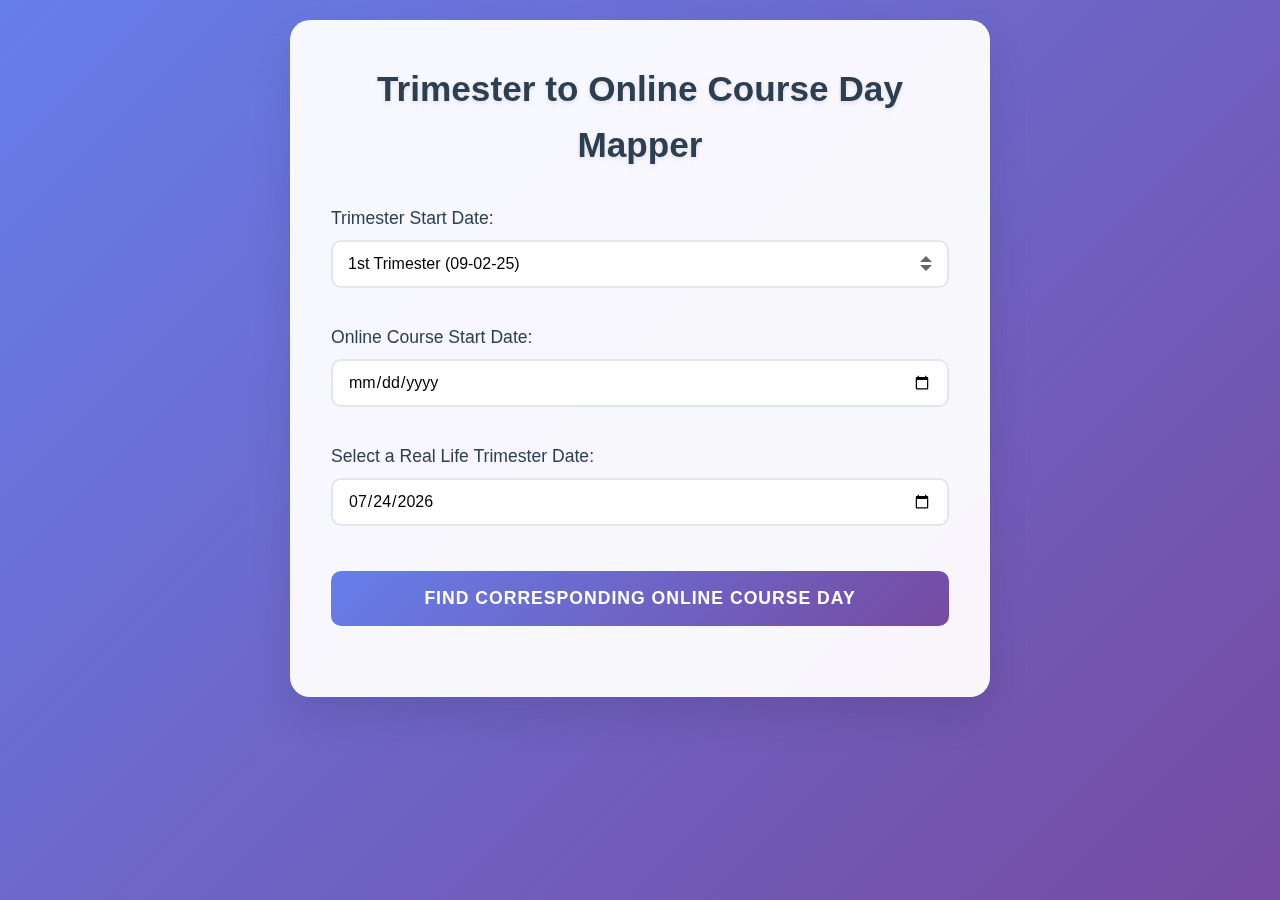
<file: index.html>
<!DOCTYPE html>
<html lang="en">
<head>
    <meta charset="UTF-8">
    <meta name="viewport" content="width=device-width, initial-scale=1.0, viewport-fit=cover">
    <meta name="apple-mobile-web-app-capable" content="yes">
    <meta name="apple-mobile-web-app-status-bar-style" content="default">
    <title>Trimester to Online Course Day Mapper</title>
    <link rel="stylesheet" href="styles.css">
</head>
<body>
<div class="container">
    <h1>Trimester to Online Course Day Mapper</h1>
    <form id="dateForm">
        <div class="form-group">
            <label for="trimester_start">Trimester Start Date:</label>
            <select id="trimester_start" required>
                <option value="2025-09-02">1st Trimester (09-02-25)</option>
                <option value="2025-12-02">2nd Trimester (12-02-25)</option>
                <option value="2026-03-10">3rd Trimester (03-10-26)</option>
            </select>
        </div>
        <div class="form-group">
            <label for="course_start">Online Course Start Date:</label>
            <input type="date" id="course_start" required>
        </div>
        <div class="form-group">
            <label for="target_date">Select a Real Life Trimester Date:</label>
            <input type="date" id="target_date" required>
        </div>
        <button type="submit">Find Corresponding Online Course Day</button>
    </form>
    <div class="info" id="output" style="display:none;"></div>
</div>
<script src="script.js"></script>
</body>
</html>
</file>
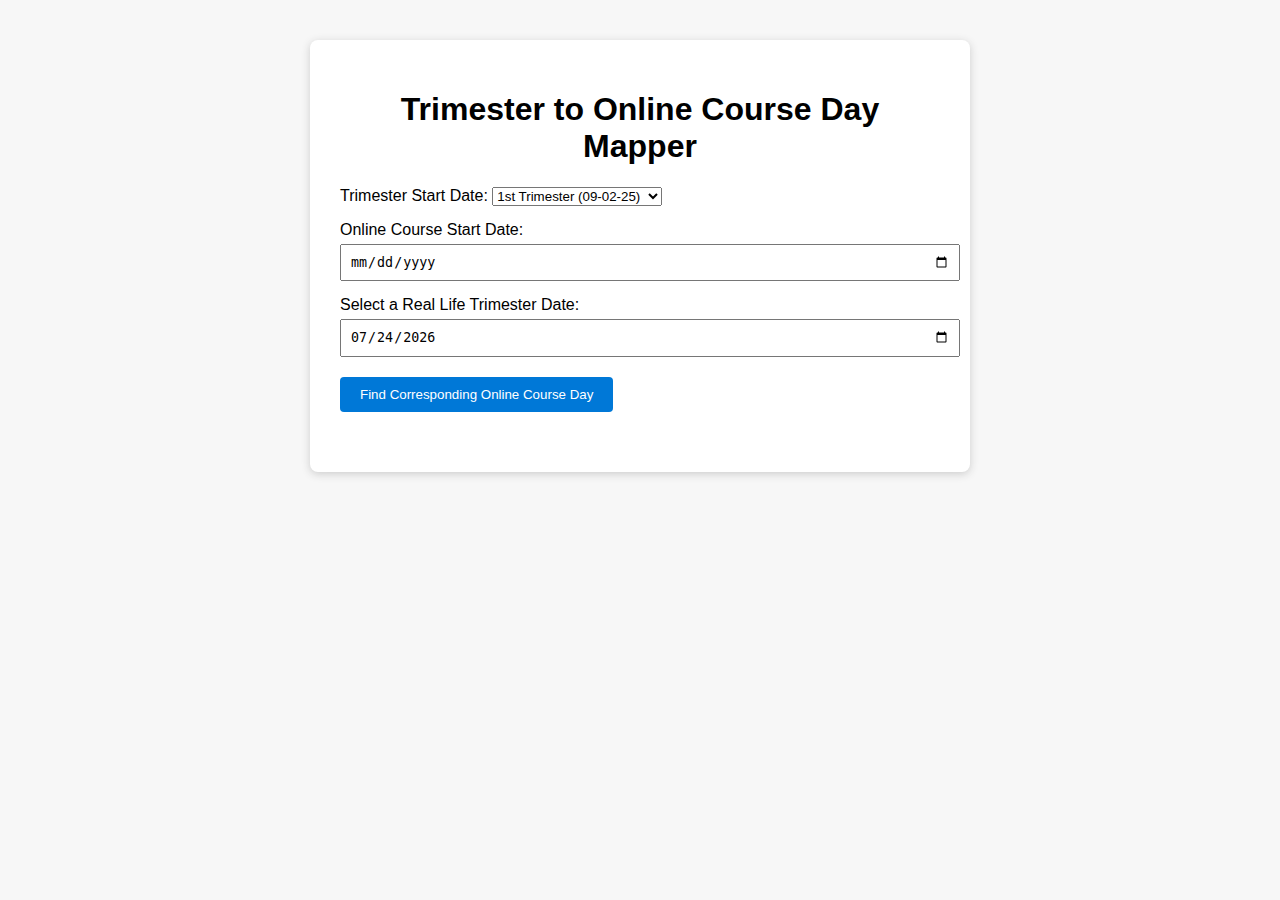
<file: trimester_to_online_day_mapper.html>
<!DOCTYPE html>
<html lang="en">
<head>
    <meta charset="UTF-8">
    <title>Trimester to Online Course Day Mapper</title>
    <style>
        body { font-family: Arial, sans-serif; background: #f7f7f7; margin: 40px; }
        .container { background: #fff; padding: 30px; border-radius: 8px; max-width: 600px; margin: auto; box-shadow: 0 2px 8px #ccc; }
        h1 { text-align: center; }
        form { margin-bottom: 30px; }
        label { display: block; margin-top: 15px; }
        input[type="date"] { width: 100%; padding: 8px; margin-top: 5px; }
        button { margin-top: 20px; padding: 10px 20px; background: #0078d7; color: #fff; border: none; border-radius: 4px; cursor: pointer; }
        button:hover { background: #005fa3; }
        .info { margin-top: 20px; background: #e7f3ff; padding: 10px; border-radius: 4px; }
        .result { font-size: 1.2em; color: #0078d7; margin-top: 10px; }
    </style>
</head>
<body>
<div class="container">
    <h1>Trimester to Online Course Day Mapper</h1>
    <form id="dateForm">
        <label>Trimester Start Date:
            <select id="trimester_start" required>
                <option value="2025-09-02">1st Trimester (09-02-25)</option>
                <option value="2025-12-02">2nd Trimester (12-02-25)</option>
                <option value="2026-03-10">3rd Trimester (03-10-26)</option>
            </select>
        </label>
        <label>Online Course Start Date:
            <input type="date" id="course_start" required>
        </label>
        <label>Select a Real Life Trimester Date:
            <input type="date" id="target_date" required>
        </label>
        <button type="submit">Find Corresponding Online Course Day</button>
    </form>
    <div class="info" id="output" style="display:none;"></div>
</div>
<script>
// Set default value of target_date to today
window.onload = function() {
    var today = new Date();
    var yyyy = today.getFullYear();
    var mm = String(today.getMonth() + 1).padStart(2, '0');
    var dd = String(today.getDate()).padStart(2, '0');
    var todayStr = yyyy + '-' + mm + '-' + dd;
    document.getElementById('target_date').value = todayStr;
};
function parseDate(str) {
    // Parse as UTC to avoid timezone issues
    var [y, m, d] = str.split('-').map(Number);
    var date = new Date(Date.UTC(y, m - 1, d));
    date.setUTCHours(0,0,0,0);
    return date;
}
function formatDate(date) {
    // Format as YYYY-MM-DD in UTC
    return date.toISOString().slice(0, 10);
}
function getWeekdaysBetween(start, end) {
    let days = [];
    let current = new Date(start.getTime());
    while (current <= end) {
        let day = current.getUTCDay(); // 0=Sun, 1=Mon, ..., 6=Sat
        if (day >= 1 && day <= 5) { // Mon-Fri
            days.push(new Date(current.getTime()));
        }
        current.setUTCDate(current.getUTCDate() + 1);
    }
    return days;
}
document.getElementById('dateForm').onsubmit = function(e) {
    e.preventDefault();
    let trimester_start = parseDate(document.getElementById('trimester_start').value);
    let course_start = parseDate(document.getElementById('course_start').value);
    let target_date = parseDate(document.getElementById('target_date').value);
    // Hard code durations
    let trimester_weeks = 12;
    let course_weeks = 20;
    let trimester_end = new Date(trimester_start.getTime());
    trimester_end.setUTCDate(trimester_end.getUTCDate() + (trimester_weeks * 7) - 1);
    let course_end = new Date(course_start.getTime());
    course_end.setUTCDate(course_end.getUTCDate() + (course_weeks * 7) - 1);
    if (trimester_end < trimester_start || course_end < course_start || target_date < trimester_start || target_date > trimester_end) {
        document.getElementById('output').style.display = 'block';
        document.getElementById('output').innerHTML = '<span style="color:red;">Please check your date ranges.</span>';
        return;
    }
    // Calculate days into trimester (including weekends)
    let daysIntoTrimester = Math.floor((target_date.getTime() - trimester_start.getTime()) / (1000*60*60*24));
    let totalTrimesterDays = Math.floor((trimester_end.getTime() - trimester_start.getTime()) / (1000*60*60*24)) + 1;
    // Get all online course weekdays
    let courseWeekdays = getWeekdaysBetween(course_start, course_end);
    // Map real day index to online course weekday index
    let courseIndex = Math.round(daysIntoTrimester * (courseWeekdays.length / totalTrimesterDays));
    if (courseIndex < 0) courseIndex = 0;
    if (courseIndex >= courseWeekdays.length) courseIndex = courseWeekdays.length - 1;
    let courseDate = courseWeekdays[courseIndex];
    let info = `<strong>Trimester End Date:</strong> ${formatDate(trimester_end)}<br><strong>Online Course End Date:</strong> ${formatDate(course_end)}<br><br><strong>On your trimester date, you should be at:</strong><br><span class='result'>${formatDate(courseDate)}</span> in your online course.`;
    document.getElementById('output').style.display = 'block';
    document.getElementById('output').innerHTML = info;
};
</script>
</body>
</html>
</file>
<file: styles.css>
/* Modern CSS for Trimester to Online Course Day Mapper */

/* CSS Reset and base styles */
* {
    margin: 0;
    padding: 0;
    box-sizing: border-box;
}

/* iOS Safari specific fixes */
html {
    height: 100%;
    -webkit-text-size-adjust: 100%;
}

/* CSS custom properties for iOS viewport fix */
:root {
    --vh: 1vh;
}

body {
    font-family: 'Segoe UI', Tahoma, Geneva, Verdana, sans-serif;
    background: linear-gradient(135deg, #667eea 0%, #764ba2 100%);
    min-height: 100vh;
    min-height: calc(var(--vh, 1vh) * 100); /* iOS Safari fix */
    padding: 20px;
    color: #333;
    line-height: 1.6;
    /* iOS Safari viewport fix */
    -webkit-overflow-scrolling: touch;
    position: relative;
}

.container {
    background: rgba(255, 255, 255, 0.95);
    backdrop-filter: blur(10px);
    padding: 40px;
    border-radius: 20px;
    max-width: 700px;
    margin: auto;
    box-shadow: 0 20px 40px rgba(0, 0, 0, 0.1);
    animation: slideIn 0.8s ease-out;
    border: 1px solid rgba(255, 255, 255, 0.2);
}

@keyframes slideIn {
    from {
        opacity: 0;
        transform: translateY(30px);
    }
    to {
        opacity: 1;
        transform: translateY(0);
    }
}

h1 {
    text-align: center;
    color: #2c3e50;
    margin-bottom: 30px;
    font-size: 2.2rem;
    font-weight: 600;
    text-shadow: 0 2px 4px rgba(0, 0, 0, 0.1);
}

form {
    margin-bottom: 30px;
    display: flex;
    flex-direction: column;
    gap: 20px;
}

.form-group {
    display: flex;
    flex-direction: column;
    margin-bottom: 15px;
}

label {
    display: block;
    margin-bottom: 8px;
    font-weight: 500;
    color: #2c3e50;
    font-size: 1.1rem;
    order: 1;
}

input[type="date"], select {
    width: 100%;
    padding: 12px 15px;
    border: 2px solid #e1e8ed;
    border-radius: 10px;
    font-size: 1rem;
    background: white;
    transition: all 0.3s ease;
    font-family: inherit;
    height: 48px;
    line-height: 1.2;
    box-sizing: border-box;
    order: 2;
    margin: 0;
}

input[type="date"]:focus, select:focus {
    outline: none;
    border-color: #667eea;
    box-shadow: 0 0 0 3px rgba(102, 126, 234, 0.1);
    transform: translateY(-2px);
}

select {
    cursor: pointer;
    appearance: none;
    background-image: url("data:image/svg+xml;charset=US-ASCII,<svg xmlns='http://www.w3.org/2000/svg' viewBox='0 0 4 5'><path fill='%23666' d='M2 0L0 2h4zm0 5L0 3h4z'/></svg>");
    background-repeat: no-repeat;
    background-position: right 15px center;
    background-size: 12px;
    padding-right: 45px;
}

button {
    margin-top: 10px;
    padding: 15px 30px;
    background: linear-gradient(135deg, #667eea 0%, #764ba2 100%);
    color: white;
    border: none;
    border-radius: 10px;
    cursor: pointer;
    font-size: 1.1rem;
    font-weight: 600;
    width: 100%;
    transition: all 0.3s ease;
    text-transform: uppercase;
    letter-spacing: 1px;
    position: relative;
    overflow: hidden;
    height: 55px;
    white-space: nowrap;
    text-overflow: ellipsis;
    display: flex;
    align-items: center;
    justify-content: center;
}

button::before {
    content: '';
    position: absolute;
    top: 0;
    left: -100%;
    width: 100%;
    height: 100%;
    background: linear-gradient(90deg, transparent, rgba(255, 255, 255, 0.2), transparent);
    transition: left 0.5s;
}

button:hover::before {
    left: 100%;
}

button:hover {
    transform: translateY(-3px);
    box-shadow: 0 10px 20px rgba(102, 126, 234, 0.3);
}

button:active {
    transform: translateY(-1px);
}

.info {
    margin-top: 25px;
    background: linear-gradient(135deg, #e3f2fd 0%, #f3e5f5 100%);
    padding: 25px;
    border-radius: 15px;
    border-left: 5px solid #667eea;
    animation: fadeIn 0.6s ease-out;
    box-shadow: 0 5px 15px rgba(0, 0, 0, 0.08);
}

@keyframes fadeIn {
    from {
        opacity: 0;
        transform: translateX(-20px);
    }
    to {
        opacity: 1;
        transform: translateX(0);
    }
}

.result {
    font-size: 1.3rem;
    color: #667eea;
    font-weight: 700;
    display: block;
    background: linear-gradient(135deg, #f8f9ff 0%, #e8f2ff 100%);
    padding: 15px 20px;
    border-radius: 10px;
    border: 1px solid #667eea;
    margin: 10px 0;
    white-space: nowrap;
    text-align: center;
    width: 100%;
    box-sizing: border-box;
    box-shadow: 0 2px 4px rgba(102, 126, 234, 0.1);
}

@keyframes pulse {
    0% {
        transform: scale(1);
    }
    50% {
        transform: scale(1.02);
    }
    100% {
        transform: scale(1);
    }
}

/* Responsive design */
@media (max-width: 768px) {
    body {
        padding: 15px 15px 40px 15px; /* Added bottom padding */
        min-height: 100vh;
        box-sizing: border-box;
    }
    
    .container {
        margin: 10px;
        padding: 20px;
        border-radius: 15px;
        max-width: 100%;
        box-sizing: border-box;
    }
    
    h1 {
        font-size: 1.8rem;
        margin-bottom: 20px;
        line-height: 1.3;
    }
    
    .form-group {
        margin-bottom: 20px;
        width: 100%;
    }
    
    label {
        font-size: 1rem;
        margin-bottom: 6px;
        display: block;
        width: 100%;
    }
    
    input[type="date"], select {
        padding: 12px 15px;
        height: 48px;
        font-size: 1rem;
        width: 100%;
        box-sizing: border-box;
    }
    
    button {
        padding: 14px 20px;
        height: 50px;
        font-size: 1rem;
        margin-top: 15px;
        margin-bottom: 20px; /* Added bottom margin */
        width: 100%;
        box-sizing: border-box;
    }
    
    .info {
        padding: 20px;
        margin-top: 20px;
        margin-bottom: 20px; /* Added bottom margin */
        font-size: 0.95rem;
        line-height: 1.6;
        width: 100%;
        box-sizing: border-box;
    }
    
    .result {
        font-size: 1.1rem;
        padding: 8px 12px;
        margin: 6px 4px;
        display: block;
        text-align: center;
        margin-top: 10px;
        width: calc(100% - 8px);
        box-sizing: border-box;
    }
}

@media (max-width: 480px) {
    /* iOS Safari specific fixes */
    html {
        height: 100%;
        height: -webkit-fill-available;
    }
    
    body {
        padding: 8px 8px 100px 8px; /* Increased bottom padding for iOS */
        font-size: 14px;
        min-height: 100vh;
        min-height: calc(var(--vh, 1vh) * 100); /* iOS Safari fix */
        box-sizing: border-box;
        /* Better iOS Safari scrolling */
        -webkit-overflow-scrolling: touch;
        overflow-x: hidden;
        position: relative;
    }
    
    .container {
        padding: 15px;
        margin: 0 auto;
        border-radius: 12px;
        width: 100%;
        max-width: 100%;
        box-sizing: border-box;
        /* Ensure container doesn't extend beyond viewport */
        margin-bottom: 40px;
    }
    
    h1 {
        font-size: 1.5rem;
        margin-bottom: 15px;
        line-height: 1.2;
    }
    
    .form-group {
        margin-bottom: 15px;
        width: 100%;
    }
    
    label {
        font-size: 0.9rem;
        margin-bottom: 5px;
        font-weight: 600;
        display: block;
        width: 100%;
    }
    
    input[type="date"], select {
        padding: 10px 12px;
        height: 44px;
        font-size: 0.9rem;
        border-radius: 8px;
        width: 100%;
        box-sizing: border-box;
        -webkit-appearance: none;
        -moz-appearance: none;
        appearance: none;
        /* iOS specific fixes */
        -webkit-border-radius: 8px;
        border: 2px solid #e1e8ed;
        background: white;
    }
    
    /* Ensure select dropdown has consistent styling */
    select {
        background-image: url("data:image/svg+xml;charset=US-ASCII,<svg xmlns='http://www.w3.org/2000/svg' viewBox='0 0 4 5'><path fill='%23666' d='M2 0L0 2h4zm0 5L0 3h4z'/></svg>");
        background-repeat: no-repeat;
        background-position: right 12px center;
        background-size: 12px;
        padding-right: 35px;
    }
    
    button {
        padding: 12px 16px;
        height: 50px;
        font-size: 0.85rem;
        margin-top: 10px;
        margin-bottom: 40px; /* Increased bottom margin for iOS */
        border-radius: 8px;
        width: 100%;
        box-sizing: border-box;
        /* iOS specific button fixes */
        -webkit-appearance: none;
        -webkit-border-radius: 8px;
        border: none;
        cursor: pointer;
        touch-action: manipulation; /* Improve touch response */
        /* Prevent text wrapping */
        white-space: nowrap;
        text-overflow: ellipsis;
        overflow: hidden;
        display: flex;
        align-items: center;
        justify-content: center;
        line-height: 1.2;
    }
    
    .info {
        padding: 15px;
        margin-top: 15px;
        margin-bottom: 40px; /* Increased bottom margin for iOS */
        font-size: 0.85rem;
        line-height: 1.5;
        border-radius: 10px;
        width: 100%;
        box-sizing: border-box;
    }
    
    .result {
        font-size: 1rem;
        padding: 10px 12px;
        margin: 8px 0;
        display: block;
        text-align: center;
        border-radius: 6px;
        width: 100%;
        box-sizing: border-box;
    }
}

/* Very small screens */
@media (max-width: 320px) {
    .container {
        padding: 12px;
    }
    
    h1 {
        font-size: 1.3rem;
    }
    
    input[type="date"], select, button {
        font-size: 0.85rem;
    }
    
    .info {
        font-size: 0.8rem;
    }
}

/* Error styling */
.error {
    color: #e74c3c !important;
    background: linear-gradient(135deg, #ffebee 0%, #fce4ec 100%) !important;
    border-left-color: #e74c3c !important;
}

/* Success styling */
.info strong {
    color: #2c3e50;
    font-weight: 600;
}

/* Loading animation for button */
.loading {
    position: relative;
    color: transparent;
}

.loading::after {
    content: '';
    position: absolute;
    width: 20px;
    height: 20px;
    top: 50%;
    left: 50%;
    margin-left: -10px;
    margin-top: -10px;
    border: 2px solid transparent;
    border-top-color: white;
    border-radius: 50%;
    animation: spin 1s linear infinite;
}

@keyframes spin {
    0% { transform: rotate(0deg); }
    100% { transform: rotate(360deg); }
}

/* Accessibility improvements */
@media (prefers-reduced-motion: reduce) {
    *, *::before, *::after {
        animation-duration: 0.01ms !important;
        animation-iteration-count: 1 !important;
        transition-duration: 0.01ms !important;
    }
}

/* Focus indicators for accessibility */
input[type="date"]:focus-visible, 
select:focus-visible, 
button:focus-visible {
    outline: 3px solid #667eea;
    outline-offset: 2px;
}
</file>
